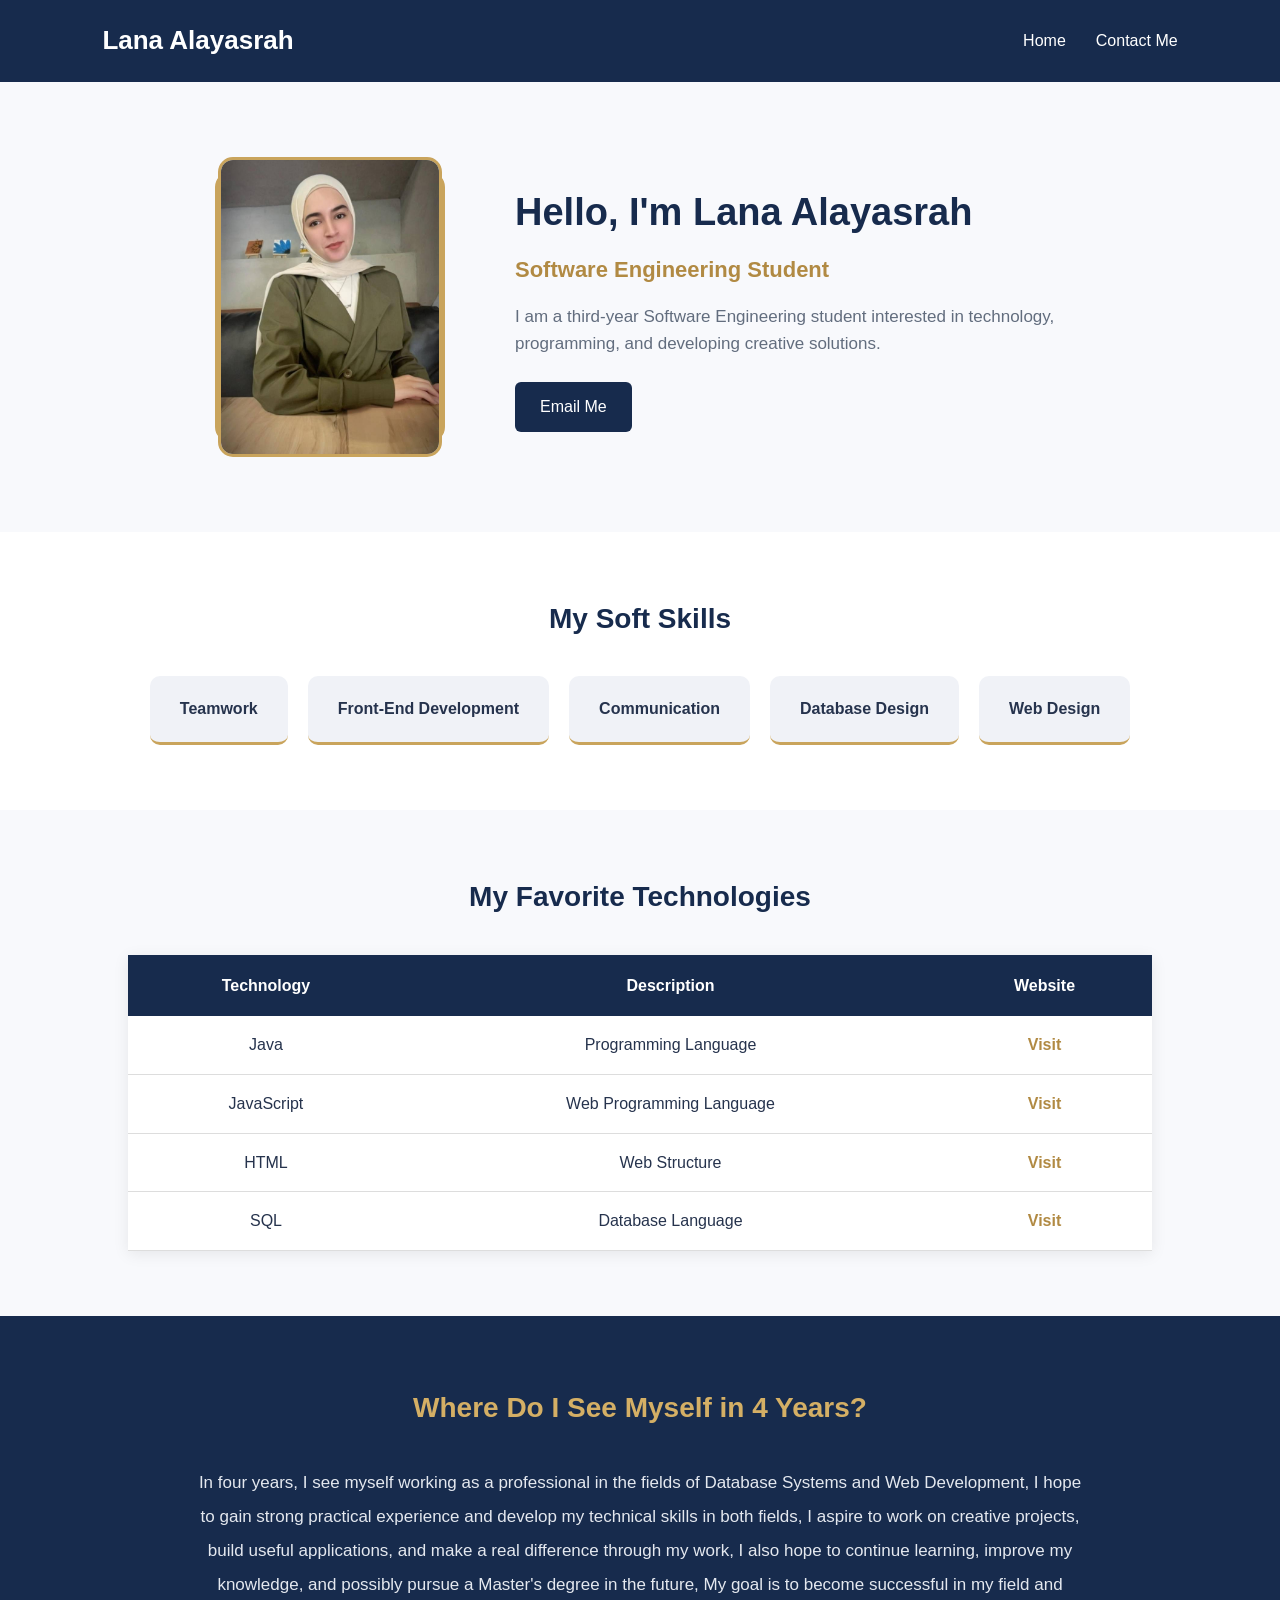
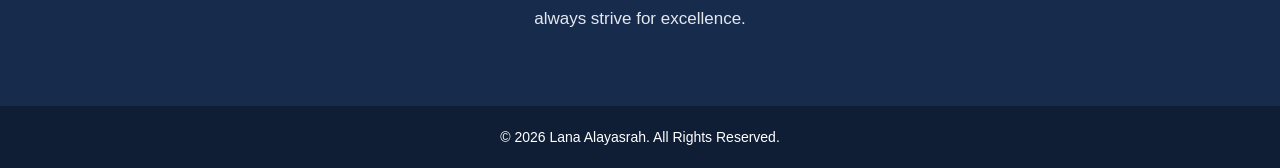
<file: index.html>
<!DOCTYPE html>
<html lang="en">

<head>
    <meta charset="UTF-8">
    <meta name="viewport" content="width=device-width, initial-scale=1.0">

    <title>182166 - Lana Alayasrah</title>

    <link rel="stylesheet" href="css/style.css">
</head>

<body>

    <!-- Navigation Bar -->
    <header>
        <nav>
            <h2>Lana Alayasrah</h2>

            <ul>
                <li><a href="index.html">Home</a></li>
                <li><a href="contact.html">Contact Me</a></li>
            </ul>
        </nav>
    </header>


    <!-- Home Section -->
    <section class="home">

        <div class="profile-image">
            <div class="image-placeholder">
                <img src="images/lana.jpg" alt="Lana's Photo" class="profile-photo">
            </div>
        </div>

        <div class="intro">
            <h1>Hello, I'm Lana Alayasrah</h1>

            <h3>Software Engineering Student</h3>

            <p>
                I am a third-year Software Engineering student
                interested in technology, programming, and
                developing creative solutions.
            </p>

            <a href="mailto:labanyahmad24@cit.just.edu.jo">
                Email Me
            </a>
        </div>

    </section>


    <!-- Soft Skills Section -->
    <section class="skills">

        <h2>My Soft Skills</h2>

        <div class="skills-container">

            <div class="skill">Teamwork</div>
            <div class="skill">Front-End Development</div>
            <div class="skill">Communication</div>
            <div class="skill">Database Design</div>
            <div class="skill">Web Design</div>

        </div>

    </section>


    <!-- Technologies Section -->
    <section class="technologies">

        <h2>My Favorite Technologies</h2>

        <table>

            <tr>
                <th>Technology</th>
                <th>Description</th>
                <th>Website</th>
            </tr>

            <tr>
                <td>Java</td>
                <td>Programming Language</td>
                <td><a href="https://www.java.com" target="_blank">Visit</a></td>
            </tr>

            <tr>
                <td>JavaScript</td>
                <td>Web Programming Language</td>
                <td><a href="https://www.javascript.com" target="_blank">Visit</a></td>
            </tr>

            <tr>
                <td>HTML</td>
                <td>Web Structure</td>
                <td><a href="https://www.w3schools.com/html/" target="_blank">Visit</a></td>
            </tr>

            <tr>
                <td>SQL</td>
                <td>Database Language</td>
                <td><a href="https://www.w3schools.com/sql/" target="_blank">Visit</a></td>
            </tr>

        </table>

    </section>


    <!-- Future Goals Section -->
    <section class="future-goals">

        <h2>Where Do I See Myself in 4 Years?</h2>

        <p>
            In four years, I see myself working as a professional in the fields of Database Systems and Web Development,
            I hope to gain strong practical experience and develop my technical skills in both fields,
            I aspire to work on creative projects, build useful applications, and make a real difference through my work,
            I also hope to continue learning, improve my knowledge, and possibly pursue a Master's degree in the future,
            My goal is to become successful in my field and always strive for excellence.
        </p>

    </section>


    <!-- Footer -->
    <footer>
        <p>&copy; 2026 Lana Alayasrah. All Rights Reserved.</p>
    </footer>

</body>

</html>
</file>
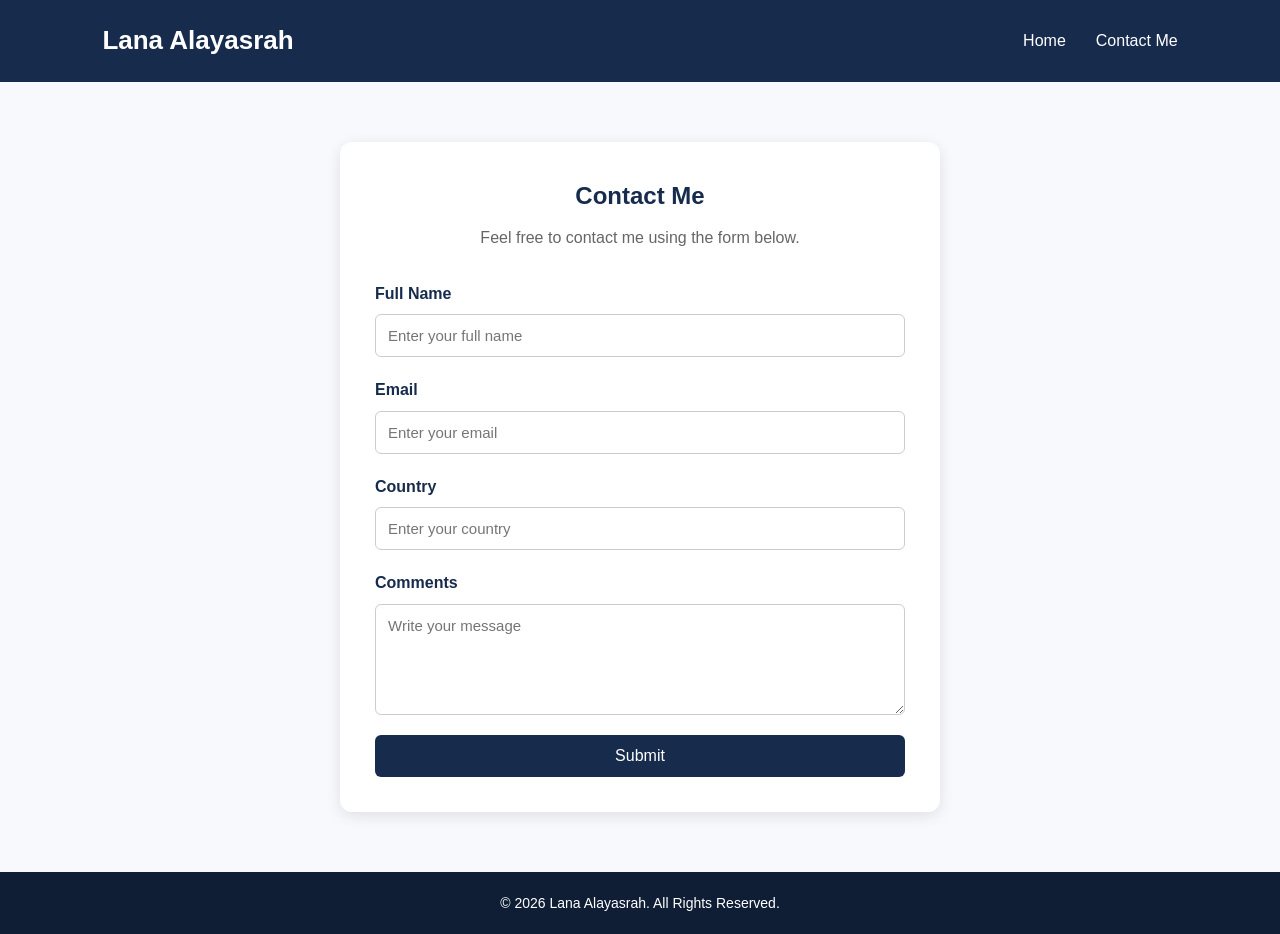
<file: contact.html>
<!DOCTYPE html>
<html lang="en">

<head>
    <meta charset="UTF-8">
    <meta name="viewport" content="width=device-width, initial-scale=1.0">

    <title>Contact Me - Lana Alayasrah</title>

    <link rel="stylesheet" href="css/style.css">
</head>

<body>

    <!-- Navigation Bar -->
    <header>
        <nav>
            <h2>Lana Alayasrah</h2>

            <ul>
                <li><a href="index.html">Home</a></li>
                <li><a href="contact.html">Contact Me</a></li>
            </ul>
        </nav>
    </header>


    <!-- Contact Section -->
    <section class="contact-section">

        <h1>Contact Me</h1>

        <p>Feel free to contact me using the form below.</p>

        <form onsubmit="return validateForm()">

            <label for="fullName">Full Name</label>
            <input type="text" id="fullName" placeholder="Enter your full name">

            <label for="email">Email</label>
            <input type="email" id="email" placeholder="Enter your email">

            <label for="country">Country</label>
            <input type="text" id="country" placeholder="Enter your country">

            <label for="comments">Comments</label>
            <textarea id="comments" rows="5" placeholder="Write your message"></textarea>

            <button type="submit">Submit</button>

        </form>

    </section>


    <footer>
        <p>&copy; 2026 Lana Alayasrah. All Rights Reserved.</p>
    </footer>

    <script src="js/script.js"></script>

</body>
</html>
</file>
<file: css/style.css>
/* General Settings */
* {
    margin: 0;
    padding: 0;
    box-sizing: border-box;
    font-family: 'Segoe UI', sans-serif;
}

body {
    background-color: #f8f9fc;
    color: #26334d;
    line-height: 1.6;
}


/* Navigation Bar */
header {
    background-color: #172b4d;
    padding: 20px 8%;
}

nav {
    display: flex;
    justify-content: space-between;
    align-items: center;
}

nav h2 {
    color: #ffffff;
    font-size: 26px;
}

nav ul {
    display: flex;
    list-style: none;
    gap: 30px;
}

nav ul li a {
    color: white;
    text-decoration: none;
    font-size: 16px;
    transition: 0.3s;
}

nav ul li a:hover {
    color: #d4af65;
}


/* Home Section */
.home {
    display: flex;
    align-items: center;
    justify-content: center;
    gap: 70px;
    padding: 90px 10%;
    min-height: 450px;
}

.image-placeholder {
    width: 230px;
    height: 270px;
    background-color: #e2e6ed;
    border: 3px solid #c9a45c;
    border-radius: 15px;
    display: flex;
    justify-content: center;
    align-items: center;
    color: #172b4d;
    font-size: 20px;
    font-weight: bold;
}

.intro {
    max-width: 550px;
}

.intro h1 {
    font-size: 38px;
    color: #172b4d;
    margin-bottom: 10px;
}

.intro h3 {
    color: #b18a43;
    font-size: 22px;
    margin-bottom: 15px;
}

.intro p {
    font-size: 17px;
    margin-bottom: 25px;
    color: #626d7e;
}

.intro a {
    display: inline-block;
    background-color: #172b4d;
    color: white;
    padding: 12px 25px;
    border-radius: 6px;
    text-decoration: none;
    transition: 0.3s;
}

.intro a:hover {
    background-color: #c9a45c;
}


/* Section General Style */
section h2 {
    text-align: center;
    font-size: 28px;
    color: #172b4d;
    margin-bottom: 35px;
}


/* Skills Section */
.skills {
    padding: 65px 10%;
    background-color: #ffffff;
}

.skills-container {
    display: flex;
    justify-content: center;
    flex-wrap: wrap;
    gap: 20px;
}

.skill {
    background-color: #f0f2f7;
    padding: 20px 30px;
    border-radius: 10px;
    border-bottom: 3px solid #c9a45c;
    font-weight: bold;
    transition: 0.3s;
}

.skill:hover {
    transform: translateY(-5px);
    background-color: #e6eaf2;
}


/* Technologies Section */
.technologies {
    padding: 65px 10%;
}

table {
    width: 100%;
    border-collapse: collapse;
    background-color: white;
    box-shadow: 0 3px 15px rgba(0,0,0,0.08);
}

th {
    background-color: #172b4d;
    color: white;
    padding: 18px;
}

td {
    padding: 16px;
    text-align: center;
    border-bottom: 1px solid #ddd;
}

tr:hover {
    background-color: #f0f2f7;
}

td a {
    color: #b18a43;
    text-decoration: none;
    font-weight: bold;
}


/* Future Goals Section */
.future-goals {
    background-color: #172b4d;
    padding: 70px 15%;
    color: white;
}

.future-goals h2 {
    color: #d4af65;
}

.future-goals p {
    text-align: center;
    font-size: 17px;
    line-height: 2;
    color: #e4e8ef;
}


/* Footer */
footer {
    background-color: #101e35;
    color: white;
    text-align: center;
    padding: 20px;
    font-size: 14px;
}
.profile-photo {
    width: 250px;
    height: 300px;
    object-fit: cover;
    border: 3px solid #c9a45c;
    border-radius: 15px;
}






/* Contact Section */

.contact-section {
    max-width: 600px;
    margin: 60px auto;
    padding: 35px;
    background-color: white;
    border-radius: 12px;
    box-shadow: 0 4px 15px rgba(0, 0, 0, 0.1);
}

.contact-section h1 {
    text-align: center;
    color: #172b4d;
    margin-bottom: 10px;
}

.contact-section p {
    text-align: center;
    color: #666;
    margin-bottom: 30px;
}

.contact-section form {
    display: flex;
    flex-direction: column;
}

.contact-section label {
    margin-bottom: 8px;
    font-weight: bold;
    color: #172b4d;
}

.contact-section input,
.contact-section textarea {
    padding: 12px;
    margin-bottom: 20px;
    border: 1px solid #ccc;
    border-radius: 6px;
    font-size: 15px;
}

.contact-section input:focus,
.contact-section textarea:focus {
    outline: none;
    border-color: #c9a45c;
}

.contact-section button {
    padding: 12px;
    background-color: #172b4d;
    color: white;
    border: none;
    border-radius: 6px;
    font-size: 16px;
    cursor: pointer;
}

.contact-section button:hover {
    background-color: #c9a45c;
}
</file>
